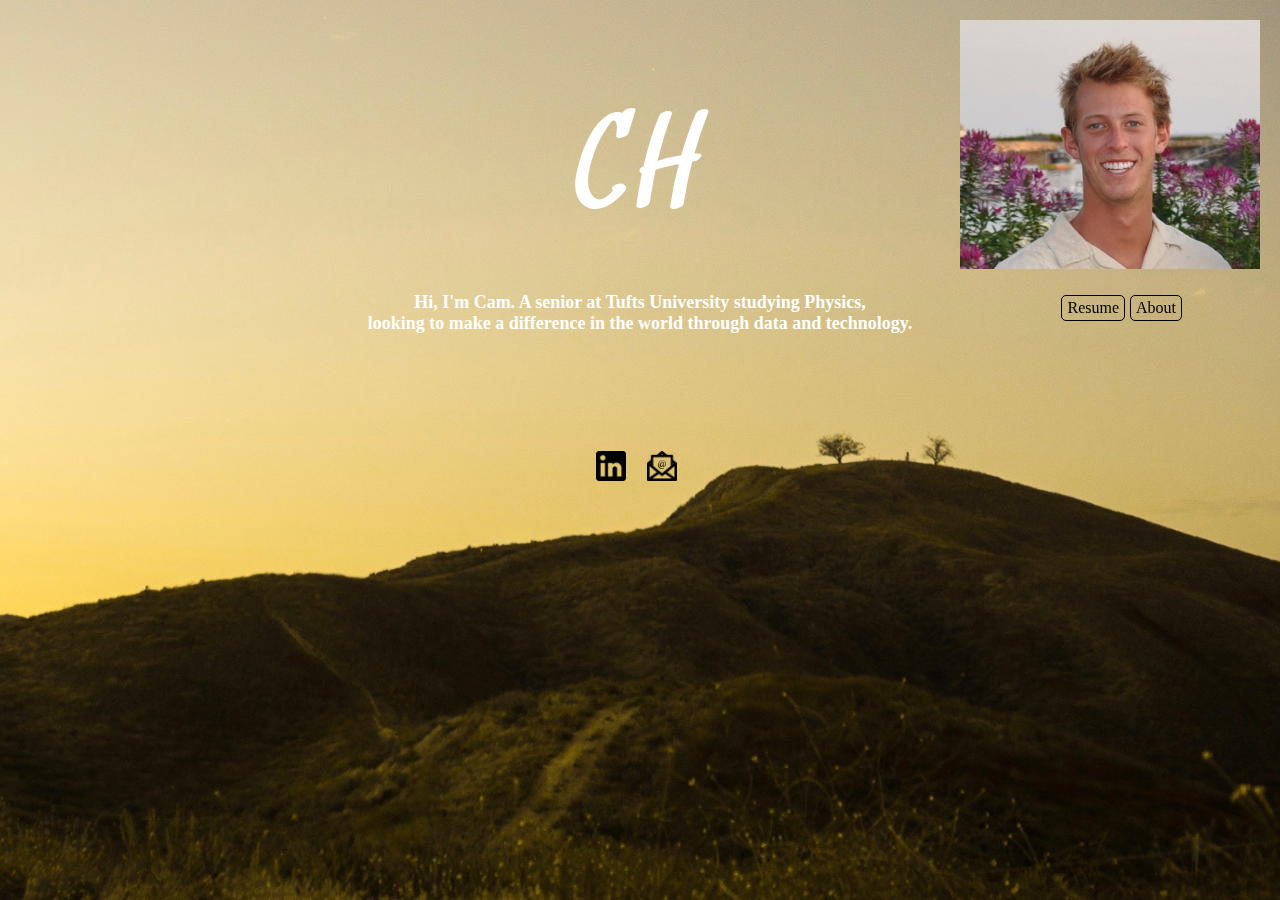
<file: index.html>
<!--
	index.html

	Cameron Holley
	Comp20 Spring 2019
	Assignment 1
	Jan 31, 2019


	*Personal Homepage*
	Includes
	* Your name -real or fictitious (e.g., for FERPA reasons)
	* A photo of you -real or fictitious (e.g., for FERPA reasons)
	* A link to your resume
	* A link to your short biography
-->


<!DOCTYPE html>

<html lang="en">
	<head>
		<meta charset="utf-8" />
        <link rel="stylesheet" href="index.css" />

        <!-- Add icon library -->
		<link rel="stylesheet" href="https://cdnjs.cloudflare.com/ajax/libs/font-awesome/4.7.0/css/font-awesome.min.css">

        <!--unsure if this should be here-->
        <title>Cameron Holley's Website</title>

    </head>

    <!--start of real content-->
    <body>
    	<div id="header">
    		<h1>Hi, I'm Cam. A
    			senior at Tufts University studying Physics,
    			<br>looking to make a difference in the world through data and technology.
    		</h1>
    	</div>

    	<div id="pic">
    		<img src="headshot.jpg" alt="Headshot of author" />
    	</div>

    	<div id="buttons">
    		<!-- Add social media icons -->
			<a href="mailto:cameron.holley@tufts.edu" class="but but-email">
				<img src="mail.png" alt="email icon button">
			</a>
			<a href="https://www.linkedin.com/in/cameronholley1" target ="_blank" class="but but-linkedin">
				<img src="linkedin.png" alt="LinkedIn icon image">
			</a>
    	</div>

    	<p><a href="http://cholley639.github.io/resume" class="button button-r">Resume</a>
    		<a href="http://cholley639.github.io/bio" class="button button-b">About</a>
    	</p>

    	<p id="initials">CH</p>
    </body>

</html>
</file>
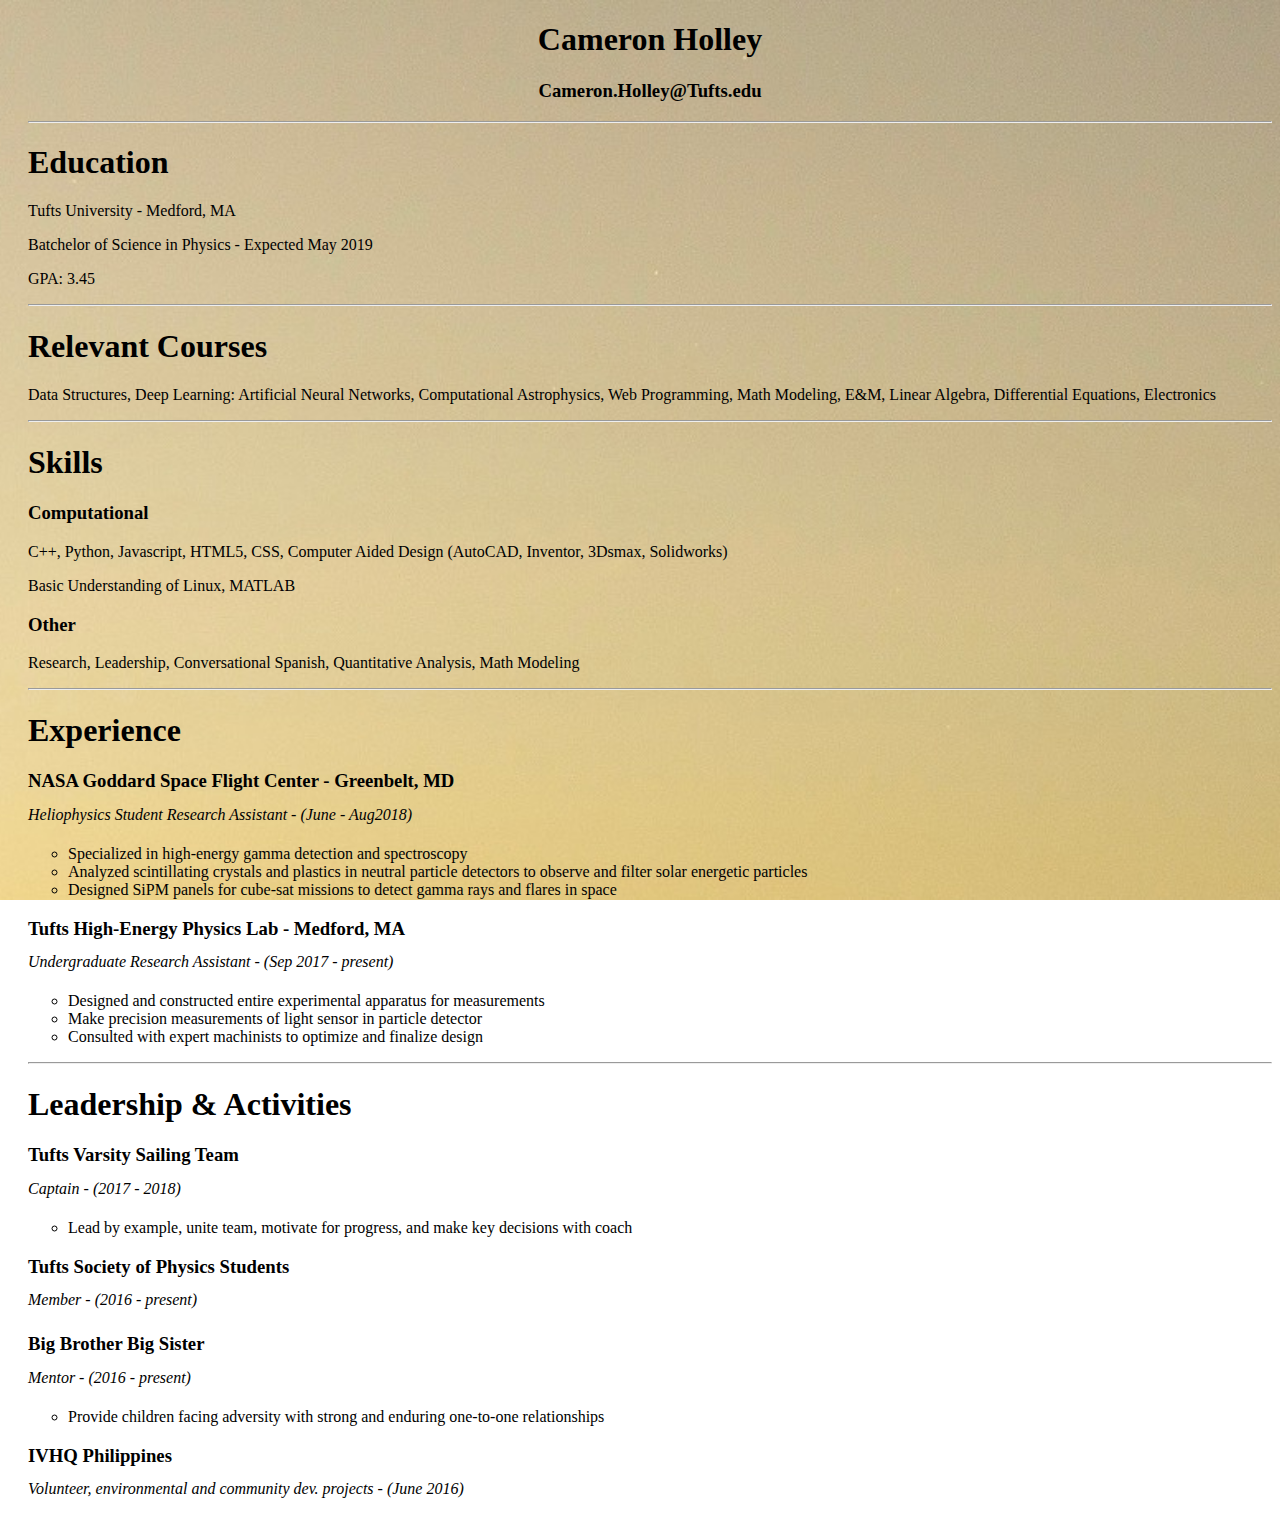
<file: resume.html>
<!--
	resume.html

	Cameron Holley
	Comp20 Spring 2019
	Jan 31, 2019

	Resume web page
-->

<!DOCTYPE html>

<html lang="en">
	<head>
		<meta charset="utf-8" />
        <link rel="stylesheet" href="resume.css" />

        <!--unsure if this should be here-->
        <title>Resume - Cameron Holley</title>

    </head>

    <!--start of real content-->
    <body>
    	<div id="header">
    		<h1>Cameron Holley</h1>
    		<h3>Cameron.Holley@Tufts.edu</h3>
    	</div>

    	<hr>

    	<div id="education">
    		<h1>Education</h1>
    		<p>Tufts University - Medford, MA</p>
    		<p>Batchelor of Science in Physics - Expected May 2019</p>
    		<p>GPA: 3.45</p>
    	</div>

    	<hr>

    	<div id="courses">
    		<h1>Relevant Courses</h1>
    		<p>Data Structures, Deep Learning: Artificial Neural Networks,
    		 Computational Astrophysics,
    		  Web Programming, Math Modeling, E&M,
    		   Linear Algebra, Differential Equations, Electronics
    		</p>
    	</div>

    	<hr>

    	<div id = "skills">
    		<h1>Skills</h1>
    		<h3>Computational</h3>
    		<p>C++, Python, Javascript, HTML5, CSS, Computer Aided Design (AutoCAD, Inventor, 3Dsmax, Solidworks)</p>
    		<p>Basic Understanding of Linux, MATLAB</p>

    		<h3>Other</h3>
    		<p>Research, Leadership, Conversational Spanish, Quantitative Analysis, Math Modeling</p>
    	</div>

    	<hr>

    	<div id = "experience">
    			<h1> Experience</h1>

    			<h3>NASA Goddard Space Flight Center - Greenbelt, MD</h3>
    			<p class="position"> Heliophysics Student Research Assistant - (June - Aug2018)</p>
    			<ul>
    				<li> Specialized in high-energy gamma detection and spectroscopy</li>
    				<li> Analyzed scintillating crystals and plastics in neutral particle detectors to observe and filter
					solar energetic particles</li>
					<li>Designed SiPM panels for cube-sat missions to detect gamma rays and flares in space</li>
				</ul>

				<h3>Tufts High-Energy Physics Lab - Medford, MA</h3>
    			<p class="position"> Undergraduate Research Assistant - (Sep 2017 - present)</p>
    			<ul>
    				<li> Designed and constructed entire experimental apparatus for measurements</li>
    				<li> Make precision measurements of light sensor in particle detector</li>
    				<li> Consulted with expert machinists to optimize and finalize design</li>
				</ul>
		</div>

		<hr>

		<div id = "extra">
			<h1>Leadership & Activities</h1>

			<h3>Tufts Varsity Sailing Team</h3>
			<p class="position"> Captain - (2017 - 2018)</p>
				<ul><li> Lead by example, unite team, motivate for progress, and make key decisions with coach</li></ul>

			<h3>Tufts Society of Physics Students</h3>
			<p class="position"> Member - (2016 - present)</p>

			<h3>Big Brother Big Sister</h3>
			<p class="position"> Mentor - (2016 - present)</p>
				<ul><li>Provide children facing adversity with strong and enduring one-to-one relationships</li></ul>

			<h3>IVHQ Philippines</h3>
			<p class="position">Volunteer, environmental and community dev. projects - (June 2016)</p>
		</div>

    </body>

</html>
</file>
<file: index.css>
/*
	index.css

	Cameron Holley
	Comp20 Spring 2019
	Assignment 1
	Jan 31, 2019

	Styling guide for personal homepage
*/
@import url('https://fonts.googleapis.com/css?family=Sedgwick+Ave');

html { 
	background: url(2trees.jpeg) no-repeat center center fixed;
	background-repeat: no-repeat;
	-webkit-background-size: cover;
	-moz-background-size: cover;
	-o-background-size: cover;
	background-size: cover;
	font-family: "Montserrat";
}

#initials {
	font-family: "Sedgwick Ave", cursive;
	color: white;
	font-size:120px;
	position:fixed;
	top:-20px;
	right:45%;

}

#header {
	text-align: center;
	color: white;
	font-size: 9px;
	position: relative;
	top:280px;
}

/* Prevents image from displaying while loading */
.js-loading *,
.js-loading *:before,
.js-loading *:after {
	animation-play-state: paused !important;
	}


#pic {
 	margin: 0 auto;
 	position: fixed;
 	right:20px;
 	top:20px;

 	/* Animating the picture to fade in */
 	animation-name:img-ani;
 	animation-duration: 5s;   
 	animation-timing-function: ease-in;
} 


/* Adjusting size of picture */        
#pic img {
	max-width: 300px;
  	height: auto;
  	width: auto\9; /* ie8 */

}

/* Adjusting animation */
@keyframes img-ani {
 	from{opacity:0;}
 	to{opacity: 1;}
}

.but {
	padding:1px;
	margin: 0 auto;
 	position: fixed;
 	right:47%;
 	top:50%;

 	/* Animating the picture to fade in */
 	animation-name:img-ani;
 	animation-duration: 5s;   
 	animation-timing-function: ease-in;
}

.but img {
	max-height: 30px;
  	width: auto;
  	height: auto\9; /* ie8 */

}

.but:hover {
	opacity: 0.7
}

.but-linkedin {
	right:51%;
}

.button {
	display: inline-block;
  	text-align: center;
  	outline: none;
	text-decoration: none;
    color: black;
    padding:3px 5px;
    border: 1px solid black;
    border-radius: 5px;

 	position: fixed;
 	top:295px;

 	/* Animating the picture to fade in */
 	animation-name:img-ani;
 	animation-duration: 5s;   
 	animation-timing-function: ease-in;
}

.button:hover {
	opacity: 0.7;
}

.button:active {
  background-color: black;
  color: #000;
}

.button-r {
	right:155px;
}

.button-b {
	right: 98px;
}
</file>
<file: resume.css>
/*
	resume.css

	Cameron Holley
	Comp20 Spring 2019
	Assignment 1
	Jan 31, 2019

	Styling guide for resume web page
*/

html { 
	background: url(sky.jpeg) no-repeat center center fixed;
	background-repeat: no-repeat;
	-webkit-background-size: cover;
	-moz-background-size: cover;
	-o-background-size: cover;
	background-size: cover;
	font-family: "Montserrat";
	margin-left:20px;
}

.position {
	position: relative;
	bottom: 5px;
	font-style: italic;
}

#header {
	text-align: center;

}

ul {
	list-style-type: circle;

}
</file>
